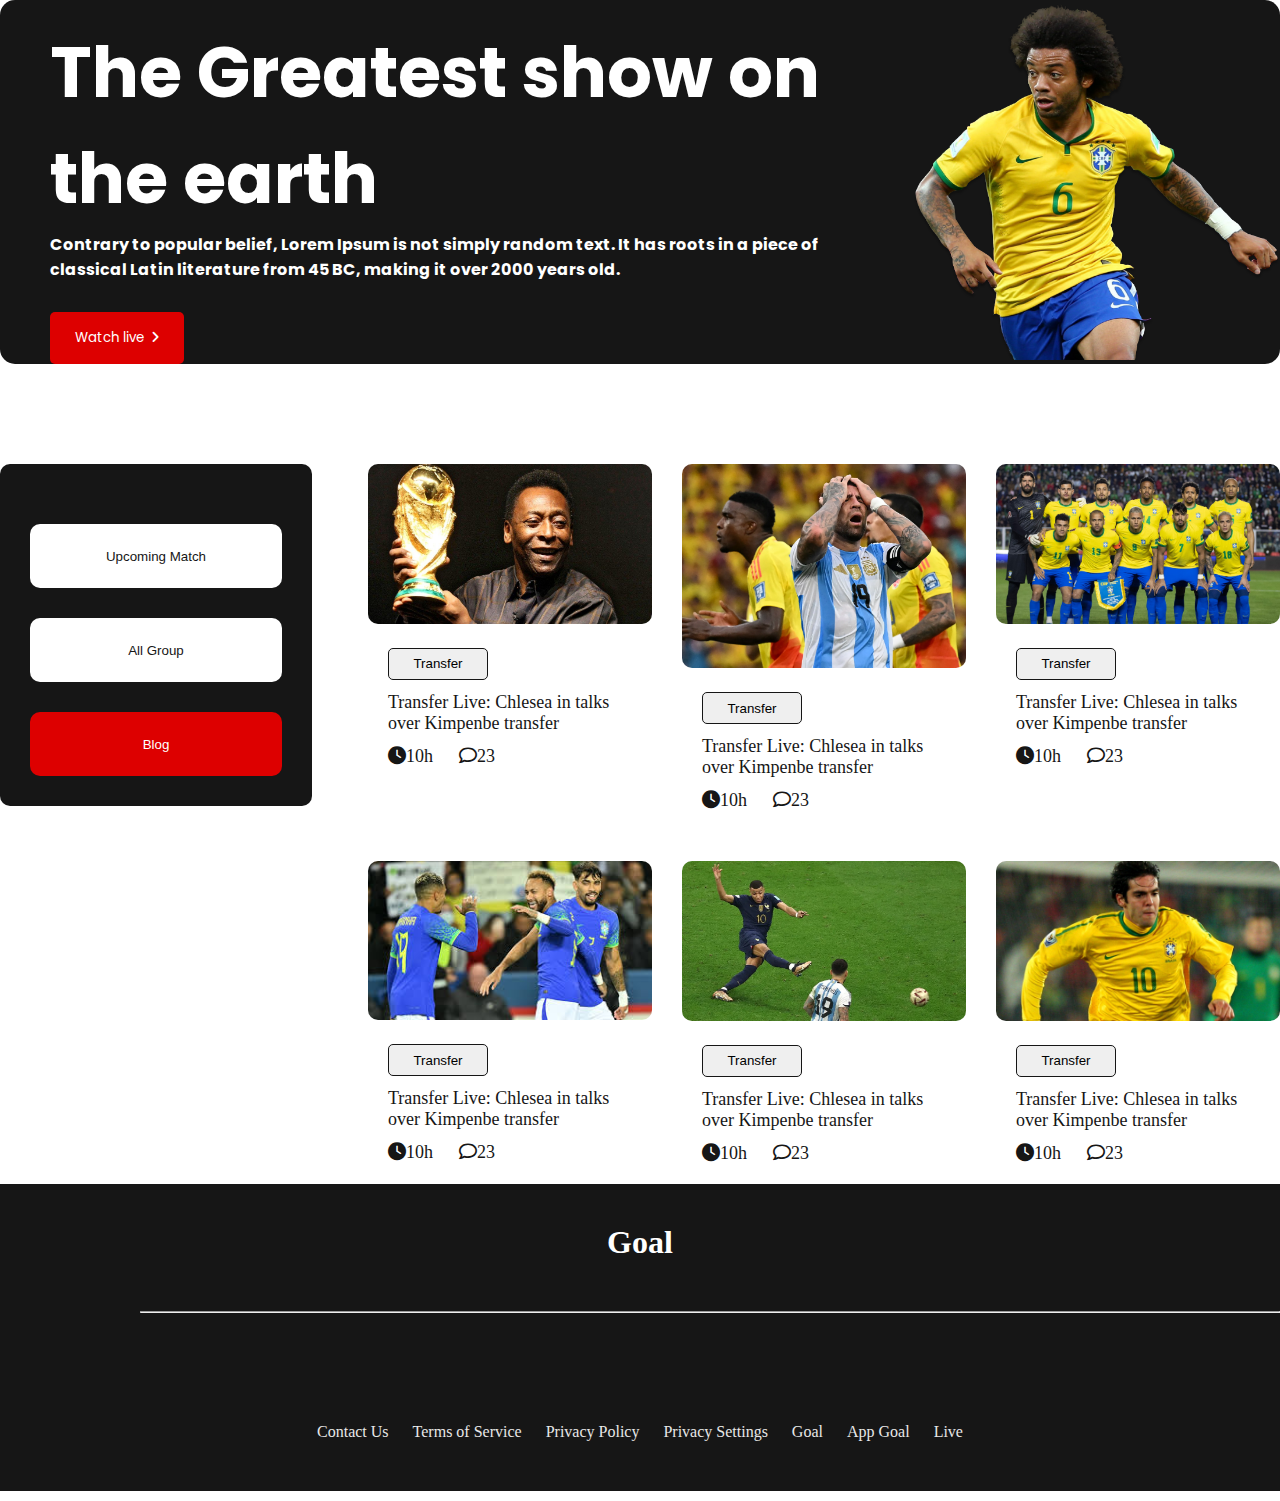
<file: index.html>
<!DOCTYPE html>
<html lang="en">

<head>
    <meta charset="UTF-8">
    <meta name="viewport" content="width=device-width, initial-scale=1.0">
    <link rel="stylesheet" href="https://cdnjs.cloudflare.com/ajax/libs/font-awesome/6.7.2/css/all.min.css"
        integrity="sha512-Evv84Mr4kqVGRNSgIGL/F/aIDqQb7xQ2vcrdIwxfjThSH8CSR7PBEakCr51Ck+w+/U6swU2Im1vVX0SVk9ABhg=="
        crossorigin="anonymous" referrerpolicy="no-referrer" />
    <link rel="stylesheet" href="./style/index.css">
    <title>Fifa world cup</title>
</head>

<body>
    <header class="">
        <section class="banner container">
            <div class="Greatest">
                <h1 class="banner_text poppins_font">The Greatest show on the earth</h1>
                <p class="banner_dest poppins_font">Contrary to popular belief, Lorem Ipsum is not simply
                random text. It has roots in a piece of classical Latin literature from 45 BC, making it over 2000 years old.</p>
                <button class="text_btn poppins_font">Watch live <i class="fas fa-angle-right"></i></button>
               
            </div>
            <div class=""><figure><img id="player" src="./img/banner/banner-img.png" alt=""></figure></div>

        </section>
    </header>
     <main>
        <section class="upcoming_section container">
            <div class="btn">
                <button class="upcoming_1">Upcoming Match</button>
                <button class="upcoming_2">All Group</button>
                <button class="upcoming_3">Blog</button>
            </div>
            
            <div class="card">
                <div class="">
                    <img class="picture" src="./img/matches/matches_1.jpg" alt="">
                    <div class="Live">
                        <button class="Watch">Transfer</button>
                        <p class="talks">Transfer Live: Chlesea in talks over Kimpenbe transfer</p>
                        <div class="Transfer">
                            <div class="Transfer talks">
                                <span><i class="fa-solid fa-clock"></i><time datetime="">10h</time></span>
                                <span><i class="fa-regular fa-comment"></i><span>23</span></span>
                            </div>
                        </div>
                    </div>
                </div>
                
                
                <div class="">
                    <img class="picture" src="./img/matches/matches_2.webp" alt="">
                    <div class="Live">
                        <button class="Watch">Transfer</button>
                        <p class="talks">Transfer Live: Chlesea in talks over Kimpenbe transfer</p>
                        <div class="Transfer">
                            <div class="Transfer talks">
                                <span><i class="fa-solid fa-clock"></i><time datetime="">10h</time></span>
                                <span><i class="fa-regular fa-comment"></i><span>23</span></span>
                            </div>
                        </div>
                    </div>
                </div>
               
                <div class="">
                    <img class="picture" src="./img/matches/matches_3.jpg" alt="">
                    <div class="Live">
                        <button class="Watch">Transfer</button>
                        <p class="talks">Transfer Live: Chlesea in talks over Kimpenbe transfer</p>
                        <div class="Transfer">
                            <div class="Transfer talks">
                                <span><i class="fa-solid fa-clock"></i><time datetime="">10h</time></span>
                                <span><i class="fa-regular fa-comment"></i><span>23</span></span>
                            </div>
                        </div>
                    </div>
                </div>
               
                <div class="">
                    <img class="picture" src="./img/matches/matches_4.jpeg" alt="">
                   <div class="Live">
                    <button class="Watch">Transfer</button>
                    <p class="talks">Transfer Live: Chlesea in talks over Kimpenbe transfer</p>
                    <div class="Transfer">
                        <div class="Transfer talks">
                            <span><i class="fa-solid fa-clock"></i><time datetime="">10h</time></span>
                            <span><i class="fa-regular fa-comment"></i><span>23</span></span>
                        </div>
                    </div>
                   </div>
                </div>
               
                <div class="">
                    <img class="picture" src="./img/matches/matches_5.webp" alt="">
                   <div class="Live">
                    <button class="Watch">Transfer</button>
                    <p class="talks">Transfer Live: Chlesea in talks over Kimpenbe transfer</p>
                    <div class="Transfer">
                        <div class="Transfer talks">
                            <span><i class="fa-solid fa-clock"></i><time datetime="">10h</time></span>
                            <span><i class="fa-regular fa-comment"></i><span>23</span></span>
                        </div>
                    </div>
                   </div>
                </div>
               
                <div class="">
                    <img class="picture" src="./img/matches/matches_6.jpg" alt="">
                    <div class="Live">
                        <button class="Watch">Transfer</button>
                        <p class="talks">Transfer Live: Chlesea in talks over Kimpenbe transfer</p>
                        <div class="Transfer">
                            <div class="Transfer talks">
                                <span><i class="fa-solid fa-clock"></i><time datetime="">10h</time></span>
                                <span><i class="fa-regular fa-comment"></i><span>23</span></span>
                            </div>
                        </div>
                    </div>
                </div>
            </div>
        </section>
    </main> 
    <footer class="">
        <h1 class="">Goal</h1>
       <div class="line">
        <hr class="">
       </div>
        <div class="footer-text">
            
            <ul class="">
                <li class="">
                    <a href="" class="">Contact Us</a>
                    <a href="" class="">Terms of Service</a>
                    <a href="" class="">Privacy Policy</a>
                    <a href="" class="">Privacy Settings</a>
                    <a href="" class="">Goal</a>
                    <a href="" class="">App Goal</a>
                    <a href="" class="">Live</a>
                </li>
            </ul>
        </div> 
    </footer>
    
</body>
</html>
</file>
<file: style/index.css>
@import url('https://fonts.googleapis.com/css2?family=Poppins:ital,wght@0,100;0,200;0,300;0,400;0,500;0,600;0,700;0,800;0,900;1,100;1,200;1,300;1,400;1,500;1,600;1,700;1,800;1,900&display=swap');
.poppins_font{
  font-family: "Poppins";
  font-style: normal;
}
*{
    /* pading , margin বক্সের ভিতরে কাজ করবে বাহিরে না এজন্য এটি ইউজ করা হয় */
    box-sizing: border-box;
    /* মার্জিন জিরো pading zero  ইউজ করার মূল কারণটা হল ব্রাউজারে বাই ডিফল্টভাবে কিছু ট্যাগের মার্জিন এবং প্যাডিং নিয়ে থাকে সেটা দূর করার জন্য  margin 0 , padding 0 use kora hoye */
    margin: 0;
    padding: 0;
}
.container{
    max-width: 1440px;
    margin: 0 auto;
}
.Greatest{
    padding-left: 50px;
}
img{
    max-width: 100%;
}
.banner{
    display: flex;
    justify-content: space-between;
    align-items: center;
    background-color: #161616;
    gap: 5.063rem;
    border-radius: 15px;
   
    animation: banner_animation .6s ease-in-out ;
}

#player{
    display: block;
    animation: banner_player 2s ease-in-out infinite;
}
.banner, .banner_text{
    font-size: 4.375rem;
    font-weight: bold;
    color: #FFFFFF;
}
.banner, .banner_dest{
    font-size: 1rem;
    color: #FFFFFF;
}
.text_btn{
    padding: 16px 25px;
    background-color: #DD0000;
    color: #FFFFFF;
    border: none;
    margin-top: 1.875rem;
    border-radius: .313rem;
    display: flex;
    gap: 6px;
    align-items: center;
}


/* upcoming section */
.btn{
    background-color: #161616;
    display: flex;
    flex-direction: column;
    padding: 30px;
    border-radius: 10px;
    width: 25%;
    height: fit-content;
}
.upcoming_1{
    width:252px;
    height: 64px;
    background-color: #FFFFFF;
    color: #161616;
    text-align: center;
    border: none;
    border-radius: 10px;
    margin-top: 30px;
   
}
.upcoming_2{
    width:252px;
    height: 64px;
    background-color: #FFFFFF;
    color: #161616;
    text-align: center;
    border: none;
    border-radius: 10px;
    margin-top: 30px;
   
}
.upcoming_3{
    width:252px;
    height: 64px;
    background-color: #DD0000;
    color: #FFFFFF;
    margin-top: 30px;
    text-align: center;
    border: none;
    border-radius: 10px;
}
.Transfer{
    display: flex;
    gap: 26px;
}
.upcoming_section{
    margin-top: 100px;
    display: flex;
    justify-content: space-between;
    gap: 56px;
}
/* .Transfer{
    display: flex;
    gap: 20px;
   
} */
.card{
    display: grid;
    grid-template-columns: repeat(3, 1fr);
    gap: 30px;
    
    
}

.Watch{
    width: 100px;
    height: 32px;
    border: 1px solid #161616;
    border-radius: 5px;
}
.Live{
    padding: 20px;
}
.talks{
    font-size: 1.125rem;
    color: #161616;
    font-weight: 500;
    margin-top: 12px;

}
.card, img{
    border-radius: 10px;
}
/* laptop device responsive banner section */

@media (max-width:992px) {
    .banner{
        flex-direction: row;
    }
    #player{
        width: 100%;
        height: auto;

    }
    .banner, .banner_text{
        font-size: 2.5rem;
        color: #FFFFFF;
        font-weight: bold;
    }
    .banner, .banner_dest{
        font-size: .5rem;

    }
    .text_btn{
        padding: 10px 15px;
    }
    .Greatest{
        padding: 12px;
    }
}
/* banner section responsive for mobile device */
@media (max-width:576px) {
    .banner{
        flex-direction: column;
        padding: 5px;
    }
    #player{
        width: 100%;
        height: auto;

    }
    .Greatest{
        padding: 6px;
        text-align: center;
    }
    .text_btn{
        margin: 0 auto;
        margin-top: 12px;
    }
    .banner, .banner_text{
        font-size: 1.5rem;
        color: #FFFFFF;
        font-weight: bold;
    }
    .banner, .banner_dest{
        font-size: .4rem;

    }
    .text_btn{
        padding: 12px 16px;
    }
    .text_btn:hover{
        background-color: green;
        cursor: wait;
        color: red;

    }
}
/* laptop device responsive up-coming  section */

@media (max-width:992px) {
    .upcoming_section{
        flex-direction: column;
    }
    .btn{
        width: 100%;
        flex-direction: row;
        gap: 5px;
        background-color: white;
       
    }
    .upcoming_1, .upcoming_2{
        border: 2px solid #E8E8E8;
    }
    .card{
        grid-template-columns: repeat(2 , 1fr);
    }

}
/* banner section responsive for mobile device */
@media (max-width:576px) {
     .upcoming_section{
        flex-direction: column;
    }
    .btn{
        width: 100%;
        flex-direction: column;
        gap: 5px;
        background-color: white;
       align-items: center;
    }
    .upcoming_1, .upcoming_2{
        border: 2px solid #E8E8E8;
    }
    .card{
        grid-template-columns: repeat(1 ,1fr);
        padding: 5px;
    }
}
@keyframes banner_animation {
    0%{
        opacity: 0;
        transform: translateX(-20px);
        

    }
    5%{
        color:red;
    }
    50%{
        opacity: 0.5;
        transform: translateX(-10px);
        color: green;
       

    }
    100%{
        opacity: 1;
        transform: translateX(-10px);
        color: orange;

    }
}
@keyframes banner_player {
    0%{
        opacity: 0.5;
    }
    50%{
        opacity: .7;

    }
    100%{
        opacity: 1;
    }
}

footer{
    width: 100%;
    height: auto;
   background-color: #161616;
   text-align: center;
}
.footer-text, ul{
   
    list-style: none;
    

}
line, hr{
    max-width: 1320px;
}
.line{
    display: flex;
    padding-left: 140px;
    padding-top: 50px;
    flex-direction: column;
}
.footer-text, a{
    text-decoration: none;
    margin: 10px;
    color: #E8E8E8;
}

.footer-text{
    padding-top: 100px;
    padding-bottom: 50px;
}
footer, h1{
    color: white;
    padding-top: 20px;
}
</file>
